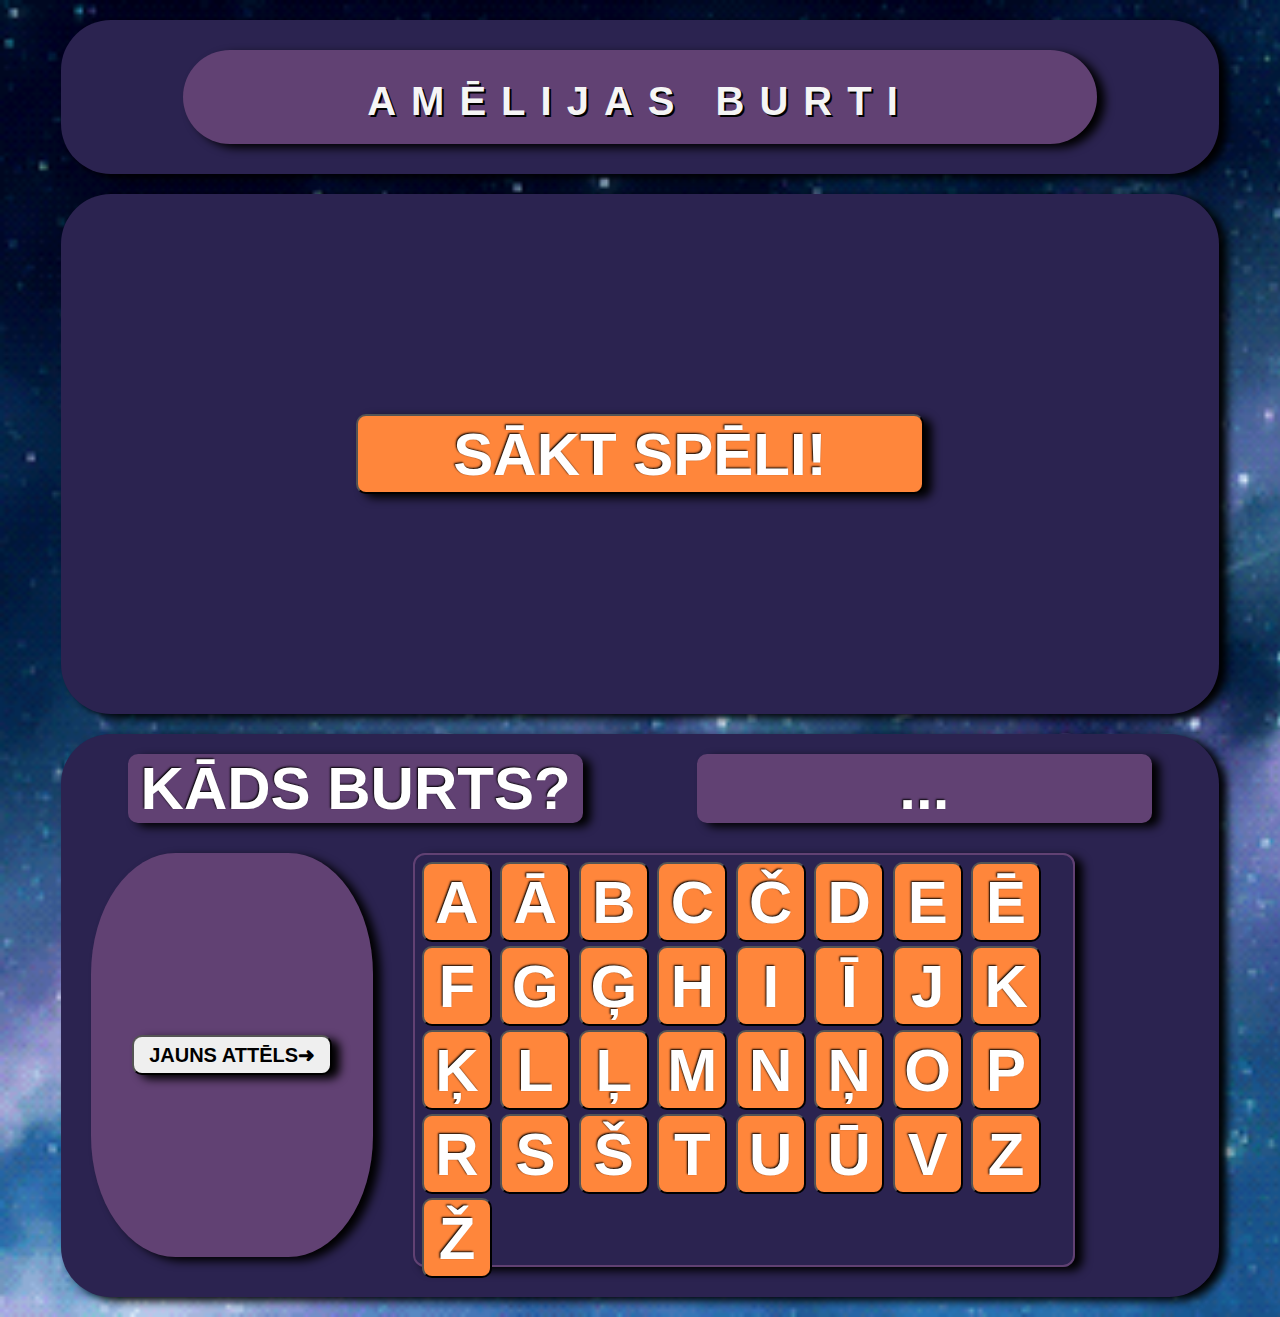
<file: index.html>
<!DOCTYPE html>
<html lang="en">
<head>
    <meta charset="UTF-8">
    <meta http-equiv="X-UA-Compatible" content="IE=edge">
    <meta name="viewport" content="width=device-width, initial-scale=1.0">
    <link rel="stylesheet" href="style.css">
    <title>Amēlijas burti</title>
</head>
<body>
    <div class="page">
        <div class="Header">
            <h1 class="header-title">AMĒLIJAS BURTI</h1>
        </div>
    </div>
    <div class="page nodala" id="hello">
        <button class="hello" onclick="atvertSadalu('game')">SĀKT SPĒLI!</button>
    </div> 
    <div class="page nodala" id="game">
        <div class="atbilde">
            <p class="pareizi blakus">KĀDS BURTS?</p> <!--Parāda vārdus "PAREIZI" vai "NEPAREIZI", ņemot vērā nopsiesto burtu-->
            <p id="nospiests">...</p> <!--Parāda nospiesto burtu-->
            
        </div>
        <div class="spele">
            <div class="box-bilde blakus">
                <div class="bilde" id="bilde"></div><!--tukša bildes kaste, aizpilda ar JavaScript-->
                <input class="next" type="button" value="JAUNS ATTĒLS➜" id="next" onClick="createWord()"><!--Jānospiež, lai parādītu nākamo attēlu-->
            </div>
            <div class="box-burti blakus">
                <input class="alfabets" type="button" value="A" id="A" onClick="reply_click()">
                <input class="alfabets" type="button" value="Ā" id="Ā" onClick="reply_click()">
                <input class="alfabets" type="button" value="B" id="B" onClick="reply_click()">
                <input class="alfabets" type="button" value="C" id="C" onClick="reply_click()">
                <input class="alfabets" type="button" value="Č" id="Č" onClick="reply_click()">
                <input class="alfabets" type="button" value="D" id="D" onClick="reply_click()">
                <input class="alfabets" type="button" value="E" id="E" onClick="reply_click()">
                <input class="alfabets" type="button" value="Ē" id="Ē" onClick="reply_click()">
                <input class="alfabets" type="button" value="F" id="F" onClick="reply_click()">
                <input class="alfabets" type="button" value="G" id="G" onClick="reply_click()">
                <input class="alfabets" type="button" value="Ģ" id="Ģ" onClick="reply_click()">
                <input class="alfabets" type="button" value="H" id="H" onClick="reply_click()">
                <input class="alfabets" type="button" value="I" id="I" onClick="reply_click()">
                <input class="alfabets" type="button" value="Ī" id="Ī" onClick="reply_click()">
                <input class="alfabets" type="button" value="J" id="J" onClick="reply_click()">
                <input class="alfabets" type="button" value="K" id="K" onClick="reply_click()">
                <input class="alfabets" type="button" value="Ķ" id="Ķ" onClick="reply_click()">
                <input class="alfabets" type="button" value="L" id="L" onClick="reply_click()">
                <input class="alfabets" type="button" value="Ļ" id="Ļ" onClick="reply_click()">
                <input class="alfabets" type="button" value="M" id="M" onClick="reply_click()">
                <input class="alfabets" type="button" value="N" id="N" onClick="reply_click()">
                <input class="alfabets" type="button" value="Ņ" id="Ņ" onClick="reply_click()">
                <input class="alfabets" type="button" value="O" id="O" onClick="reply_click()">
                <input class="alfabets" type="button" value="P" id="P" onClick="reply_click()">
                <input class="alfabets" type="button" value="R" id="R" onClick="reply_click()">
                <input class="alfabets" type="button" value="S" id="S" onClick="reply_click()">
                <input class="alfabets" type="button" value="Š" id="Š" onClick="reply_click()">
                <input class="alfabets" type="button" value="T" id="T" onClick="reply_click()">
                <input class="alfabets" type="button" value="U" id="U" onClick="reply_click()">
                <input class="alfabets" type="button" value="Ū" id="Ū" onClick="reply_click()">
                <input class="alfabets" type="button" value="V" id="V" onClick="reply_click()">
                <input class="alfabets" type="button" value="Z" id="Z" onClick="reply_click()">
                <input class="alfabets" type="button" value="Ž" id="Ž" onClick="reply_click()">
            </div>

        </div>









    </div>
    <script>
        
        
        //f-cija, kas pēc navigācijas pogas nospiešanas atver atbilstošo klasi un paslēpj pārējās
        function atvertSadalu(sadalasID) {
            var i;
            var x = document.getElementsByClassName("nodala");
            for (i = 0; i < x.length; i++) {
                x[i].style.display = "none";  //visiem uzliek stilu neredzams
            }
            document.getElementById(sadalasID).style.display = "block";  //blokam ar attiecīgo id nosaukumu nomaina stilu uz redzams 
        }

        //Programma pēc nejaušības principa izvēles attēlu un parāda to id='bilde' kastītē.
        //Spēlētājs nospiež burta pogu, ar kuru sākas attēlā redzamā objekta nosaukums.
        //Ja spēlētāja nospiestais burts sākas ar bildes nosaukuma pirmo burtu, parādās atbilde "PAREIZI" div kastītē class='pareizi'.
        //vārdu masīvs

             

        const btn=document.querySelector('.hello');//btn - poga, lai sāktu spēli
        const bilde=document.querySelector('#bilde');//bildes vieta html
        const guess=document.querySelector('#nospiests');//vieta, kurā parādās nospiestās alfabēta pogas id
        const atbilde=document.querySelector('.pareizi');//pareizi/nepareizi teksta logs
        const nakamais=document.querySelector('.next');//nākamais attēls poga
        let game=false;
        let newImage="";//nejauši izvēlētā masīva vārda atbilstošais attēls
        let newV="";
        let poga="";

        const words=[
                    {title: "ASTOŅKĀJIS", img: "atteli/A.png"},
                    {title: "ĀBOLS", img: "atteli/ā.jpg"},
                    {title: "BALONS", img: "atteli/b.png"},
                    {title: "CĀLIS", img: "atteli/c.png"},
                    {title: "ČIEKURS", img: "atteli/č.jpg"},
                    {title: "DINOZAURS", img: "atteli/d.png"},
                    {title: "EZIS", img: "atteli/e.jpg"},
                    {title: "ĒRGLIS", img: "atteli/ē.png"},
                    {title: "FORMULA", img: "atteli/f.png"},
                    {title: "GLIEMEZIS", img: "atteli/g.png"},
                    {title: "ĢITĀRA", img: "atteli/ģ.png"},
                    {title: "HAIZIVS", img: "atteli/h.png"},
                    {title: "IRBE", img: "atteli/i.png"},
                    {title: "ĪKŠĶIS", img: "atteli/ī.png"},
                    {title: "JŪRNIEKS", img: "atteli/j.jpg"},
                    {title: "KROKODILS", img: "atteli/k.png"},
                    {title: "ĶIRZAKA", img: "atteli/ķ.jpg"},
                    {title: "LAPSA", img: "atteli/l.png"},
                    {title: "ĻAUNDARIS", img: "atteli/ļ.png"},
                    {title: "MOTOCIKLS", img: "atteli/m.png"},
                    {title: "NĪLZIRGS", img: "atteli/n.jpg"},
                    {title: "ŅAUDULIS", img: "atteli/ņ.png"},
                    {title: "ODS", img: "atteli/o.png"},
                    {title: "PŪĶIS", img: "atteli/p.png"},
                    {title: "RITENS", img: "atteli/r.png"},
                    {title: "SAULE", img: "atteli/s.png"},
                    {title: "ŠOKOLĀDE", img: "atteli/š.png"},
                    {title: "TĪĢERIS", img: "atteli/t.png"},
                    {title: "UGUNS", img: "atteli/u.png"},
                    {title: "ŪSAS", img: "atteli/ū.png"},
                    {title: "VALIS", img: "atteli/v.png"},
                    {title: "ZĀBAKS", img: "atteli/z.png"},
                    {title: "ŽURKA", img: "atteli/ž.png"}
                ];

         //pēc nejaušības principa izvēlas no masīva attēlu
        const createWord=()=>{
            number=Math.floor(Math.random()*words.length);//mainīgajam number piešķir nejauši izvēlētu mazā masīva indeksu
            let random=words[number].title;//izveidots lokālais mainīgais random, kuram pieškirta mazā masīva title vērtība
            let letter = random.charAt(0);
            newImage=words[number].img;//globālam mainīgajam pieškirta mazā masīva img vērtība
            newV=letter;
            console.log(random);
            console.log(newImage);
            console.log(letter);
            console.log(newV)
            guess.innerHTML="";//iztukšo input loga saturu
            bilde.innerHTML='<img class="att" src="' +newImage+ '">';//blokā <div class="bilde"> ievieto randoma attēlu
            nakamais.style.display="none";
            atbilde.innerHTML="KĀDS BURTS?"
        }
        
       

        function reply_click(){
            poga=event.srcElement.id;//mainīgajā poga saglabā nospiestās pogas id
            console.log(poga+"*");

                
                if (poga==newV){ //ja lietotāja ievadītais vārds vienāds ar nejauši izvēlēto vārdu
                    console.log('correct');
                    game=false;
                    guess.innerHTML=poga;//pēc pogas nospiešana, html kodā tiek parādīts mainīgā poga saturs
                    atbilde.style.color="#fff"
                    atbilde.innerHTML='PAREIZI';//html <p class="pareizi"> izvada tekstu, ka pareizi
                    nakamais.style.display="block";  
                }  
                else{
                    game=false;
                    guess.innerHTML=poga;//pēc pogas nospiešana, html kodā tiek parādīts mainīgā poga saturs
                    atbilde.style.color="red"
                    atbilde.innerHTML='NEPAREIZI. MĒĢINI VĒL!';//html <p class="pareizi"> izvada tekstu, ka nepareizi
                    nakamais.style.display="none";
                }  
        }


        

        
    </script>
</body>
</html>
</file>
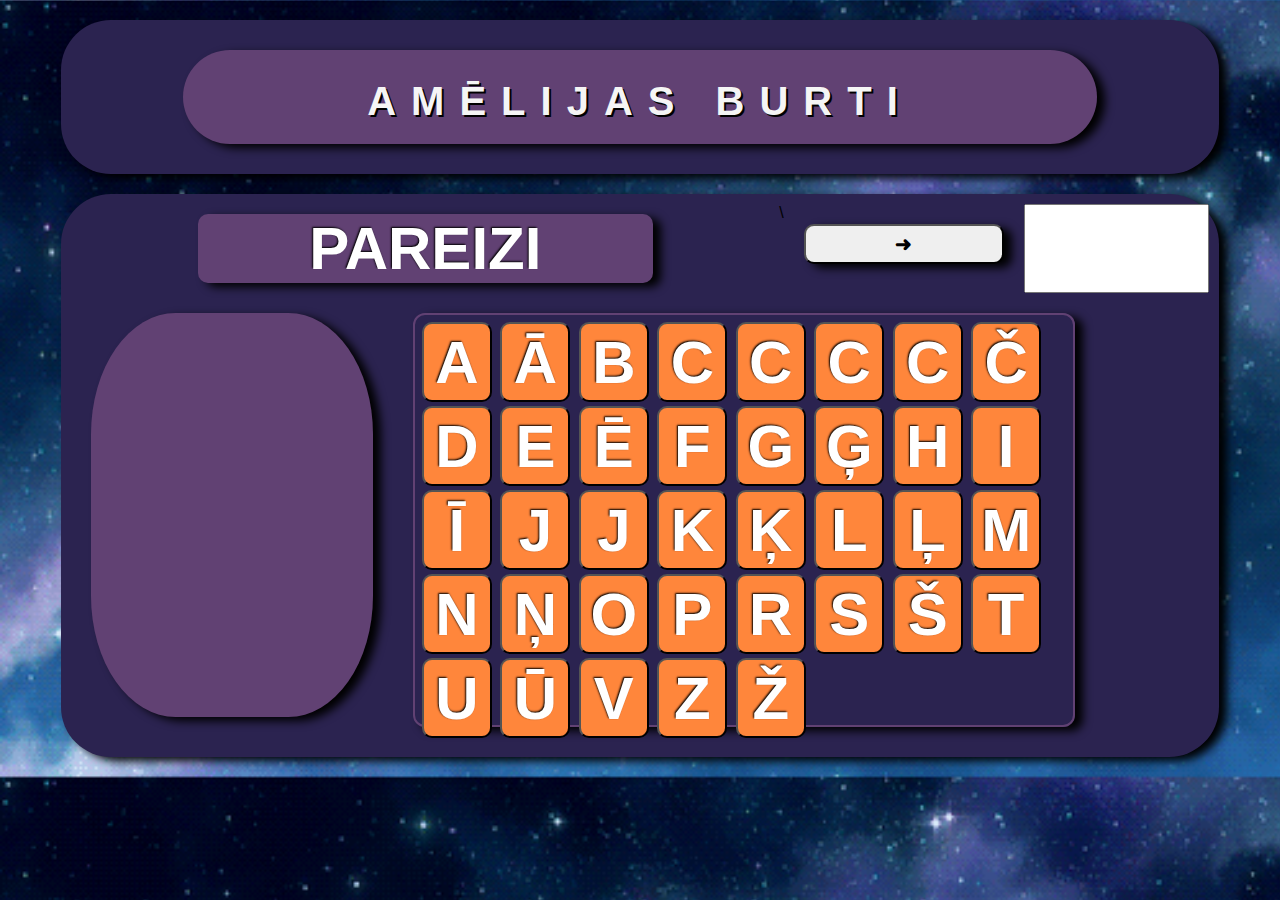
<file: index - kopija.html>
<!DOCTYPE html>
<html lang="en">
<head>
    <meta charset="UTF-8">
    <meta http-equiv="X-UA-Compatible" content="IE=edge">
    <meta name="viewport" content="width=device-width, initial-scale=1.0">
    <link rel="stylesheet" href="style.css">
    <title>Gustava burti</title>
</head>
<body>
    <div class="page">
        <div class="Header">
            <h1 class="header-title">AMĒLIJAS BURTI</h1>
        </div>
    </div>
    <!-- <div class="page nodala" id="hello">
        <button class="hello" onclick="atvertSadalu('game')">SĀKT SPĒLI!</button>
    </div> -->
    <div class="page nodala" id="game">
        <div class="atbilde">
            <p class="pareizi blakus">PAREIZI</p> <!--Parāda vārdus "PAREIZI" vai "NEPAREIZI", ņemot vērā nopsiesto burtu-->\
            <input class="next" type="button" value="➜" id="next" onClick="createWord()">
            <input type="text" class="tukss blakus" id="tukss"><!--Parāda, kuru burtu spēlētājs nospiedis-->
        </div>
        <div class="spele">
            <div class="box-bilde blakus">
                <div class="bilde" id="bilde"></div><!--tukša bildes kaste, aizpilda ar JavaScript-->
            </div>
            <div class="box-burti blakus">
                <input class="alfabets" type="button" value="A" id="A" onClick="reply_click()">
                <input class="alfabets" type="button" value="Ā" id="Ā" onClick="reply_click()">
                <input class="alfabets" type="button" value="B" id="B" onClick="reply_click()">
                <input class="alfabets" type="button" value="C" id="C" onClick="reply_click()">
                <input class="alfabets" type="button" value="C" id="C" onClick="reply_click()">
                <input class="alfabets" type="button" value="C" id="C" onClick="reply_click()">
                <input class="alfabets" type="button" value="C" id="C" onClick="reply_click()">
                <input class="alfabets" type="button" value="Č" id="Č" onClick="reply_click()">
                <input class="alfabets" type="button" value="D" id="D" onClick="reply_click()">
                <input class="alfabets" type="button" value="E" id="E" onClick="reply_click()">
                <input class="alfabets" type="button" value="Ē" id="Ē" onClick="reply_click()">
                <input class="alfabets" type="button" value="F" id="F" onClick="reply_click()">
                <input class="alfabets" type="button" value="G" id="G" onClick="reply_click()">
                <input class="alfabets" type="button" value="Ģ" id="Ģ" onClick="reply_click()">
                <input class="alfabets" type="button" value="H" id="H" onClick="reply_click()">
                <input class="alfabets" type="button" value="I" id="I" onClick="reply_click()">
                <input class="alfabets" type="button" value="Ī" id="Ī" onClick="reply_click()">
                <input class="alfabets" type="button" value="J" id="J" onClick="reply_click()">
                <input class="alfabets" type="button" value="J" id="J" onClick="reply_click()">
                <input class="alfabets" type="button" value="K" id="K" onClick="reply_click()">
                <input class="alfabets" type="button" value="Ķ" id="Ķ" onClick="reply_click()">
                <input class="alfabets" type="button" value="L" id="L" onClick="reply_click()">
                <input class="alfabets" type="button" value="Ļ" id="Ļ" onClick="reply_click()">
                <input class="alfabets" type="button" value="M" id="M" onClick="reply_click()">
                <input class="alfabets" type="button" value="N" id="N" onClick="reply_click()">
                <input class="alfabets" type="button" value="Ņ" id="Ņ" onClick="reply_click()">
                <input class="alfabets" type="button" value="O" id="O" onClick="reply_click()">
                <input class="alfabets" type="button" value="P" id="P" onClick="reply_click()">
                <input class="alfabets" type="button" value="R" id="R" onClick="reply_click()">
                <input class="alfabets" type="button" value="S" id="S" onClick="reply_click()">
                <input class="alfabets" type="button" value="Š" id="Š" onClick="reply_click()">
                <input class="alfabets" type="button" value="T" id="T" onClick="reply_click()">
                <input class="alfabets" type="button" value="U" id="U" onClick="reply_click()">
                <input class="alfabets" type="button" value="Ū" id="Ū" onClick="reply_click()">
                <input class="alfabets" type="button" value="V" id="V" onClick="reply_click()">
                <input class="alfabets" type="button" value="Z" id="Z" onClick="reply_click()">
                <input class="alfabets" type="button" value="Ž" id="Ž" onClick="reply_click()">
            </div>

        </div>









    </div>
    <script>
        
        
        //f-cija, kas pēc navigācijas pogas nospiešanas atver atbilstošo klasi un paslēpj pārējās
        // function atvertSadalu(sadalasID) {
        //   var i;
        //   var x = document.getElementsByClassName("nodala");
        //   for (i = 0; i < x.length; i++) {
        //     x[i].style.display = "none";  //visiem uzliek stilu neredzams
        //   }
        //   document.getElementById(sadalasID).style.display = "block";  //blokam ar attiecīgo id nosaukumu nomaina stilu uz redzams 
        // }

        //Programma pēc nejaušības principa izvēles attēlu un parāda to id='bilde' kastītē.
        //Spēlētājs nospiež burta pogu, ar kuru sākas attēlā redzamā objekta nosaukums.
        //Ja spēlētāja nospiestais burts sākas ar bildes nosaukuma pirmo burtu, parādās atbilde "PAREIZI" div kastītē class='pareizi'.
        //vārdu masīvs

             

        const btn=document.querySelector('.hello');//btn - poga, lai sāktu spēli
        const bilde=document.querySelector('#bilde');//bildes vieta html
        const guess=document.querySelector('.tukss');//logs, kurā parādās nospiestās alfabēta pogas id
        const atbilde=document.querySelector('.pareizi');//pareizi/nepareizi teksta logs
        const nakamais=document.querySelector('.next');//nākamais attēls poga
        let game=false;
        let newImage="";//nejauši izvēlētā masīva vārda atbilstošais attēls
        let newV="";
        let poga="";

        const words=[
                    {title: "ASTOŅKĀJIS", img: "atteli/A.png"},
                    {title: "ĀBOLS", img: "atteli/ā.jpg"},
                    {title: "BALONS", img: "atteli/b.png"},
                    {title: "CĀLIS", img: "atteli/c.png"},
                    {title: "ČIEKURS", img: "atteli/č.jpg"},
                    {title: "DINOZAURS", img: "atteli/d.png"},
                    {title: "EZIS", img: "atteli/e.jpg"},
                    {title: "ĒRGLIS", img: "atteli/ē.png"},
                    {title: "FORMULA", img: "atteli/f.png"},
                    {title: "GLIEMEZIS", img: "atteli/g.png"},
                    {title: "ĢITĀRA", img: "atteli/ģ.png"},
                    {title: "HAIZIVS", img: "atteli/h.png"},
                    {title: "IRBE", img: "atteli/i.png"},
                    {title: "ĪKŠĶIS", img: "atteli/ī.png"},
                    {title: "JŪRNIEKS", img: "atteli/j.jpg"},
                    {title: "KROKODILS", img: "atteli/k.png"},
                    {title: "ĶIRZAKA", img: "atteli/ķ.jpg"},
                    {title: "LAPSA", img: "atteli/l.png"},
                    {title: "ĻAUNDARIS", img: "atteli/ļ.png"},
                    {title: "MOTOCIKLS", img: "atteli/m.png"},
                    {title: "NĪLZIRGS", img: "atteli/n.jpg"},
                    {title: "ŅAUDULIS", img: "atteli/ņ.png"},
                    {title: "ODS", img: "atteli/o.png"},
                    {title: "PŪĶIS", img: "atteli/p.png"},
                    {title: "RITENS", img: "atteli/r.png"},
                    {title: "SAULE", img: "atteli/s.png"},
                    {title: "ŠOKOLĀDE", img: "atteli/š.png"},
                    {title: "TĪĢERIS", img: "atteli/t.png"},
                    {title: "UGUNS", img: "atteli/u.png"},
                    {title: "ŪSAS", img: "atteli/ū.png"},
                    {title: "VALIS", img: "atteli/v.png"},
                    {title: "ZĀBAKS", img: "atteli/z.png"},
                    {title: "ŽURKA", img: "atteli/ž.png"}
                ];
         //pēc nejaušības principa izvēlas no masīva attēlu
        const createWord=()=>{
            number=Math.floor(Math.random()*words.length);//mainīgajam number piešķir nejauši izvēlētu mazā masīva indeksu
            let random=words[number].title;//izveidots lokālais mainīgais random, kuram pieškirta mazā masīva title vērtība
            let letter = random.charAt(0);
            newImage=words[number].img;//globālam mainīgajam pieškirta mazā masīva img vērtība
            console.log(random);
            console.log(newImage);
            console.log(letter);
            return letter;
        }

        function reply_click()
            {
            console.log(event.srcElement.id);
            poga=event.srcElement.id;
            console.log(poga+"*");
            document.getElementById("tukss").value=poga;
            if (poga==newV){ //ja lietotāja ievadītais vārds vienāds ar nejauši izvēlēto vārdu
                    console.log('correct');
                    //game=false;
                    atbilde.innerHTML='PAREIZI';//html <p class="pareizi"> izvada tekstu, ka pareizi
                    guess.style.display="none";
            }  
            else{
                atbilde.innerHTML='NEPAREIZI. MĒĢINI VĒL!';//html <p class="pareizi"> izvada tekstu, ka nepareizi
            }
        }
        //kas notiek, kad nospiesta poga "Sākt"
        // btn.addEventListener('click', function(){
            //if (!game){
                //game=true;
                //console.log("čau");
                //document.getElementById("tukss").value="";//iztukšo input loga saturu
                //newV=createWord();//mainīgajam newV tiek pēc nejaušības principa izvēlēts vārds
               // bilde.innerHTML='<img class="att" src="' +newImage+ '">';//blokā <div class="bilde"> ievieto randoma attēlu
               


            //}
        
        // })
        

        
    </script>
</body>
</html>
</file>
<file: style.css>
/*Palete:https://coolors.co/palette/15142c-2b2350-614173-de5277-ff863b*/
/*color: #15142C;*/
/*color: #2B2350;*/
/*color: #614173;*/
/*color: #DE5277;*/
/*color: #FF863B;*/
body{
    background-color: black;
    background-image: url(1.gif);
    background-size: cover;
    font-family: Arial, Helvetica, sans-serif;
}
/*paslēpj visus blokus*/
.nodala{
    display: none;
}
/*lai ielādējot lapu būtu redzema sākuma kastīte*/
#hello{
    display: block;
    display:flex;
    height: 500px;
    justify-content: center;
    align-items: center;
}
/*sākuma pogas izskats*/
.hello{
    width: 50%; 
    height: 80px;
    padding: 2px;
    margin: 20px auto;
    align-items: center;
    background-color: #FF863B;
    color: #fff;
    text-shadow: -1px -1px 2px #000;
    border-radius: 10px;
    font: bold 60px arial, sans-serif;
    box-shadow: 8px 4px 10px #000;

}
.page{
    background-color: #2B2350;
    width: 90%;
    margin: 20px auto;
    padding: 10px;
    border-radius: 50px;
    box-shadow: 8px 4px 10px #000;
}
.Header{
    background-color:#614173;
    width: 80%; 
    height: 90px;
    margin: 20px auto;
    padding: 2px;
    border-radius: 50px;
    box-shadow: 8px 4px 10px #000;
}
.header-title{
    color: whitesmoke;
    text-shadow: #000 2px 2px;
    text-align: center;
    font-size: 40px;
    letter-spacing: 15px;
}
.atbilde{
    display: flex;
}
#game{
    display: block;
}
.spele{
    display: flex;
    width:90%;
}
#nospiests, .pareizi{
    margin:10px auto;
    width:40%;
    font-size: 34pt;
    background-color:#614173;
    text-align: center;
    color: #fff;
    text-shadow: -1px -1px 2px #000;
    border-radius: 10px;
    font: bold 60px arial, sans-serif;
    box-shadow: 8px 4px 10px #000;

}
#next{
    width: 200px; 
    height: 40px;
    margin: 20px;
    padding: 2px;
    border-radius: 10px;
    font: bold 20px arial, sans-serif;
    box-shadow: 8px 4px 10px #000;
    display:flex;
    justify-content: center;
    align-items: center; 
}
/*.blakus{
    flex:1;
}*/
.box-bilde{
    background-color:#614173;
    width: 30%; 
    height: 400px;
    margin: 20px;
    padding: 2px;
    border-radius: 30%;
    box-shadow: 8px 4px 10px #000;
    display:flex;
    justify-content: center;
    align-items: center;
}

.att{
    display: block;
    width: 40%;
    border-radius: 30px;
    margin: 20px auto;
}

.box-burti{
    width: 70%; 
    height: 400px;
    margin: 20px;
    border: 2px solid #614173;
    border-radius: 12px;
    padding: 5px;
    box-shadow: 8px 4px 10px #000;
    
    
}
.alfabets{
    width: 70px; 
    height: 80px;
    padding: 2px;
    margin:2px;
    background-color: #FF863B;
    text-align: center;
    color: #fff;
    text-shadow: -1px -1px 2px #000;
    border-radius: 10px;
    font: bold 60px arial, sans-serif;

}
</file>
